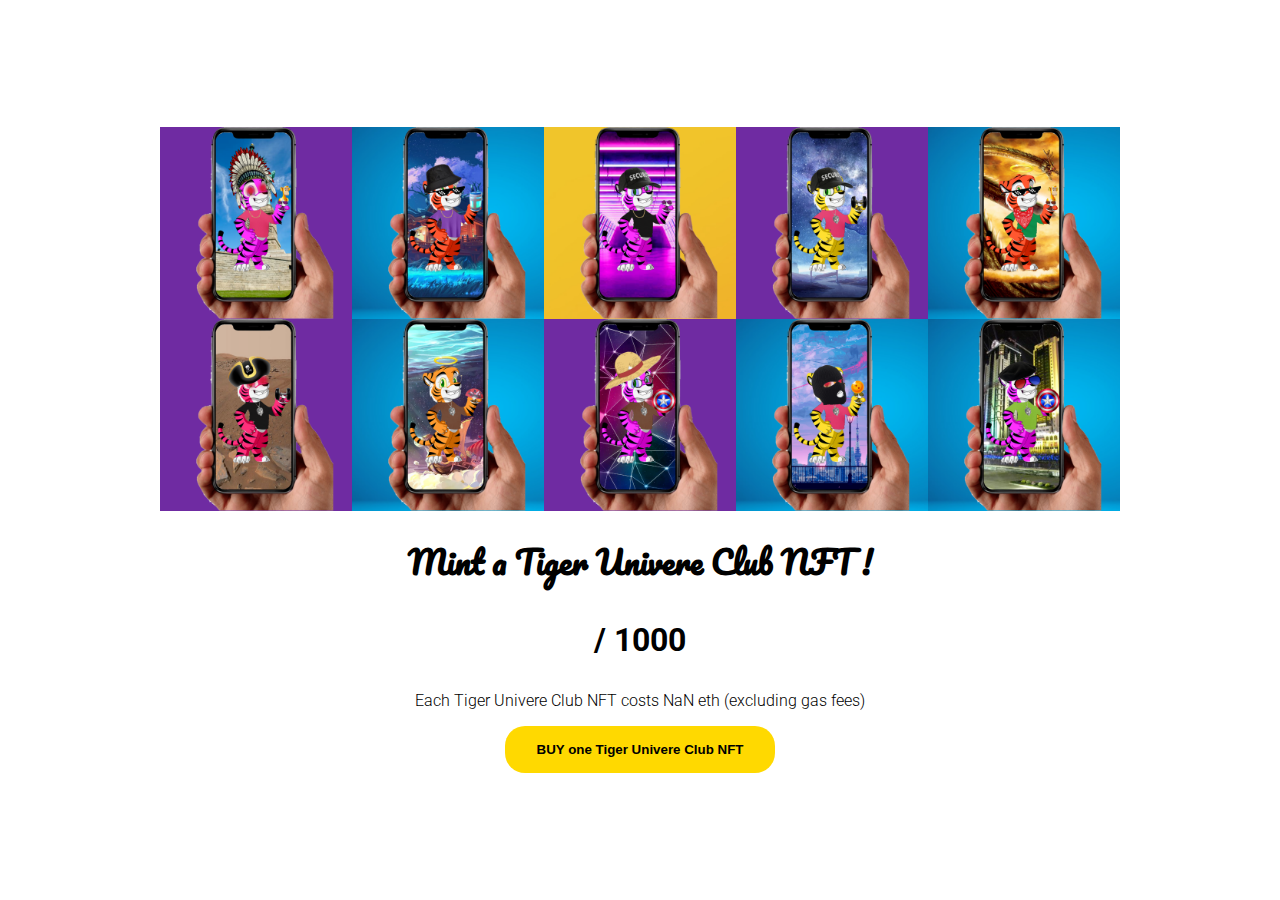
<file: Mint/index.html>
<!doctype html><html lang="en"><head><meta charset="utf-8"/><link rel="icon" href="./favicon.ico"/><meta name="viewport" content="width=device-width,initial-scale=1"/><meta name="theme-color" content="#000000"/><meta name="description" content="Web site created using create-react-app"/><link rel="apple-touch-icon" href="./logo192.png"/><link rel="manifest" href="./manifest.json"/><title>React App</title><link href="./static/css/main.ad5ef6dd.chunk.css" rel="stylesheet"></head><body><noscript>You need to enable JavaScript to run this app.</noscript><div id="root"></div><script>!function(e){function t(t){for(var n,a,i=t[0],c=t[1],l=t[2],p=0,s=[];p<i.length;p++)a=i[p],Object.prototype.hasOwnProperty.call(o,a)&&o[a]&&s.push(o[a][0]),o[a]=0;for(n in c)Object.prototype.hasOwnProperty.call(c,n)&&(e[n]=c[n]);for(f&&f(t);s.length;)s.shift()();return u.push.apply(u,l||[]),r()}function r(){for(var e,t=0;t<u.length;t++){for(var r=u[t],n=!0,i=1;i<r.length;i++){var c=r[i];0!==o[c]&&(n=!1)}n&&(u.splice(t--,1),e=a(a.s=r[0]))}return e}var n={},o={1:0},u=[];function a(t){if(n[t])return n[t].exports;var r=n[t]={i:t,l:!1,exports:{}};return e[t].call(r.exports,r,r.exports,a),r.l=!0,r.exports}a.e=function(e){var t=[],r=o[e];if(0!==r)if(r)t.push(r[2]);else{var n=new Promise((function(t,n){r=o[e]=[t,n]}));t.push(r[2]=n);var u,i=document.createElement("script");i.charset="utf-8",i.timeout=120,a.nc&&i.setAttribute("nonce",a.nc),i.src=function(e){return a.p+"static/js/"+({}[e]||e)+"."+{3:"caa74c2c"}[e]+".chunk.js"}(e);var c=new Error;u=function(t){i.onerror=i.onload=null,clearTimeout(l);var r=o[e];if(0!==r){if(r){var n=t&&("load"===t.type?"missing":t.type),u=t&&t.target&&t.target.src;c.message="Loading chunk "+e+" failed.\n("+n+": "+u+")",c.name="ChunkLoadError",c.type=n,c.request=u,r[1](c)}o[e]=void 0}};var l=setTimeout((function(){u({type:"timeout",target:i})}),12e4);i.onerror=i.onload=u,document.head.appendChild(i)}return Promise.all(t)},a.m=e,a.c=n,a.d=function(e,t,r){a.o(e,t)||Object.defineProperty(e,t,{enumerable:!0,get:r})},a.r=function(e){"undefined"!=typeof Symbol&&Symbol.toStringTag&&Object.defineProperty(e,Symbol.toStringTag,{value:"Module"}),Object.defineProperty(e,"__esModule",{value:!0})},a.t=function(e,t){if(1&t&&(e=a(e)),8&t)return e;if(4&t&&"object"==typeof e&&e&&e.__esModule)return e;var r=Object.create(null);if(a.r(r),Object.defineProperty(r,"default",{enumerable:!0,value:e}),2&t&&"string"!=typeof e)for(var n in e)a.d(r,n,function(t){return e[t]}.bind(null,n));return r},a.n=function(e){var t=e&&e.__esModule?function(){return e.default}:function(){return e};return a.d(t,"a",t),t},a.o=function(e,t){return Object.prototype.hasOwnProperty.call(e,t)},a.p="./",a.oe=function(e){throw console.error(e),e};var i=this.webpackJsonpappnfts=this.webpackJsonpappnfts||[],c=i.push.bind(i);i.push=t,i=i.slice();for(var l=0;l<i.length;l++)t(i[l]);var f=c;r()}([])</script><script src="./static/js/2.18cbbee4.chunk.js"></script><script src="./static/js/main.e6d4d680.chunk.js"></script></body></html>
</file>
<file: Mint/static/css/main.ad5ef6dd.chunk.css>
@import url(https://fonts.googleapis.com/css2?family=Pacifico&family=Roboto:wght@100;300;400;700&display=swap);body{margin:0;font-family:-apple-system,BlinkMacSystemFont,"Segoe UI","Roboto","Oxygen","Ubuntu","Cantarell","Fira Sans","Droid Sans","Helvetica Neue",sans-serif;-webkit-font-smoothing:antialiased;-moz-osx-font-smoothing:grayscale}code{font-family:source-code-pro,Menlo,Monaco,Consolas,"Courier New",monospace}.App{text-align:center;height:100vh;display:flex;justify-content:center;align-items:center}html{font-size:16px}body{font-family:"Roboto",sans-serif}.container{width:100%;max-width:960px;margin:0 auto;padding-left:1rem;padding-right:1rem}.banniere{display:grid;grid-template-columns:repeat(5,1fr)}.banniere img{width:100%;height:100%;object-fit:cover}h1{font-family:"Pacifico",cursive}.count{font-size:2rem;font-weight:700}.cost{font-weight:300}button{background:#ffd900;padding:1rem 2rem;border-radius:20px;font-weight:700;border:0;cursor:pointer}.withdraw{position:absolute;top:1rem;left:1rem}
/*# sourceMappingURL=main.ad5ef6dd.chunk.css.map */
</file>
